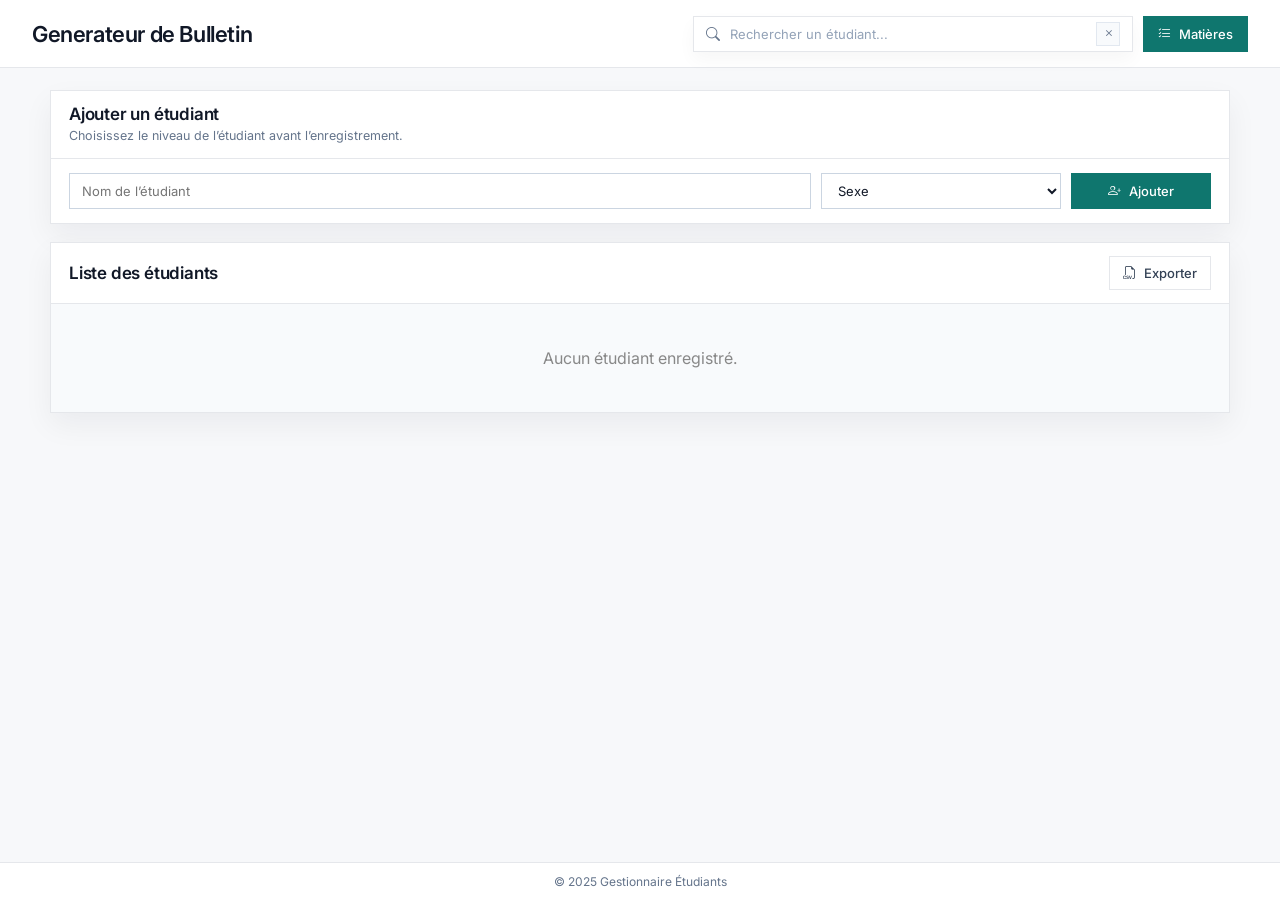
<file: index.html>
<!DOCTYPE html>
<html lang="fr">
<head>
  <meta charset="UTF-8" />
  <meta name="viewport" content="width=device-width, initial-scale=1.0" />

  <title>Gestionnaire Étudiants</title>

  <link href="https://fonts.googleapis.com/css2?family=Inter:wght@400;450;500;600;700&display=swap" rel="stylesheet">
  <link rel="stylesheet" href="https://cdn.jsdelivr.net/npm/bootstrap-icons@1.11.3/font/bootstrap-icons.min.css">
  <link rel="stylesheet" href="./css/index.css">
</head>

<body>

  <header class="topbar">
    <h1 class="app-title">Generateur de Bulletin</h1>

    <div class="topbar-actions">
      <div class="search-bar">
        <i class="bi bi-search search-icon"></i>

        <input
          type="text"
          placeholder="Rechercher un étudiant..."
          aria-label="Rechercher un étudiant"
        >

        <button class="search-clear" type="button" aria-label="Effacer la recherche">
          <i class="bi bi-x"></i>
        </button>
      </div>

      <a class="nav-page-btn" href="classes.html">
        <i class="bi bi-list-check"></i>
        Matières
      </a>
    </div>
  </header>

  <main class="content">

    <!-- AJOUT ÉTUDIANT -->
    <section class="students-section">
      <div class="table-header compact-header">
        <div>
          <h2>Ajouter un étudiant</h2>
          <p>Choisissez le niveau de l’étudiant avant l’enregistrement.</p>
        </div>
      </div>

      <form class="student-entry-form">
        <input type="text" placeholder="Nom de l’étudiant">

        <select>
          <option value="">Sexe</option>
          <option>M</option>
          <option>F</option>
        </select>

        <button type="button">
          <i class="bi bi-person-plus"></i>
          Ajouter
        </button>
      </form>
    </section>

    <!-- LISTE ÉTUDIANTS -->
    <section class="students-section">
      <div class="table-header">
        <h2>Liste des étudiants</h2>

        <button class="export-btn" type="button">
          <i class="bi bi-filetype-csv"></i>
          Exporter
        </button>
      </div>

      <div class="students-list">

        <!-- ÉTUDIANT 1 -->
        <details class="student-row" open>
          <summary class="student-summary">
            <div class="student-left">
              <span class="avatar avatar-main">AY</span>

              <div>
                <h3>Amine Yassine</h3>
                <p>Sexe: M — Ajouté le 12/05/2025</p>
              </div>
            </div>

            <div class="student-metrics">
              <div class="metric-item">
                <span>Moyenne</span>
                <strong>15,92</strong>
              </div>

              <div class="metric-item">
                <span>Classement</span>
                <strong>1er / 3</strong>
              </div>

              <span class="badge badge-success">Très bien</span>

              <i class="bi bi-chevron-down chevron"></i>
            </div>
          </summary>

          <div class="student-panel">

            <!-- AJOUT NOTE -->
            <div class="note-form-inline">
              <select>
                <option>Choisir une matière</option>
                <option>Mathématiques</option>
                <option>Physique-Chimie</option>
                <option>SVT</option>
                <option>Français</option>
              </select>

              <input type="number" placeholder="Note /20">

              <button type="button" class="add-note-btn">
                <i class="bi bi-plus-circle"></i>
                Ajouter note
              </button>
            </div>

            <!-- TABLE NOTES -->
            <div class="notes-table-wrap">
              <table class="notes-table">
                <thead>
                  <tr>
                    <th>Matière</th>
                    <th>Coefficient</th>
                    <th>Note</th>
                    <th>Observation</th>
                    <th>Action</th>
                  </tr>
                </thead>

                <tbody>
                  <tr>
                    <td>Mathématiques</td>

                    <td>
                      <span class="coeff-badge">4</span>
                    </td>

                    <td>
                      <strong>19,00</strong>
                    </td>

                    <td>
                      <span class="badge badge-success">Excellent</span>
                    </td>

                    <td class="note-action-cell">
                      <button class="delete-note-btn" type="button" aria-label="Supprimer la note de Mathématiques">
                        <i class="bi bi-trash3"></i>
                      </button>
                    </td>
                  </tr>

                  <tr>
                    <td>Physique-Chimie</td>

                    <td>
                      <span class="coeff-badge">3</span>
                    </td>

                    <td>
                      <strong>15,00</strong>
                    </td>

                    <td>
                      <span class="badge badge-success">Très bien</span>
                    </td>

                    <td class="note-action-cell">
                      <button class="delete-note-btn" type="button" aria-label="Supprimer la note de Physique-Chimie">
                        <i class="bi bi-trash3"></i>
                      </button>
                    </td>
                  </tr>

                  <tr>
                    <td>Français</td>

                    <td>
                      <span class="coeff-badge">2</span>
                    </td>

                    <td>
                      <strong>10,00</strong>
                    </td>

                    <td>
                      <span class="badge badge-warning">Passable</span>
                    </td>

                    <td class="note-action-cell">
                      <button class="delete-note-btn" type="button" aria-label="Supprimer la note de Français">
                        <i class="bi bi-trash3"></i>
                      </button>
                    </td>
                  </tr>
                </tbody>
              </table>
            </div>

            <!-- ACTION BULLETIN -->
            <div class="student-actions-bottom">
              <button type="button" class="bulletin-btn">
                <i class="bi bi-printer"></i>
                Générer le bulletin
              </button>
            </div>

          </div>
        </details>

      </div>
    </section>

  </main>

  <footer class="footer">
    <p>© 2025 Gestionnaire Étudiants</p>
  </footer>

  <script src="./js/app.js"></script>
</body>
</html>
</file>
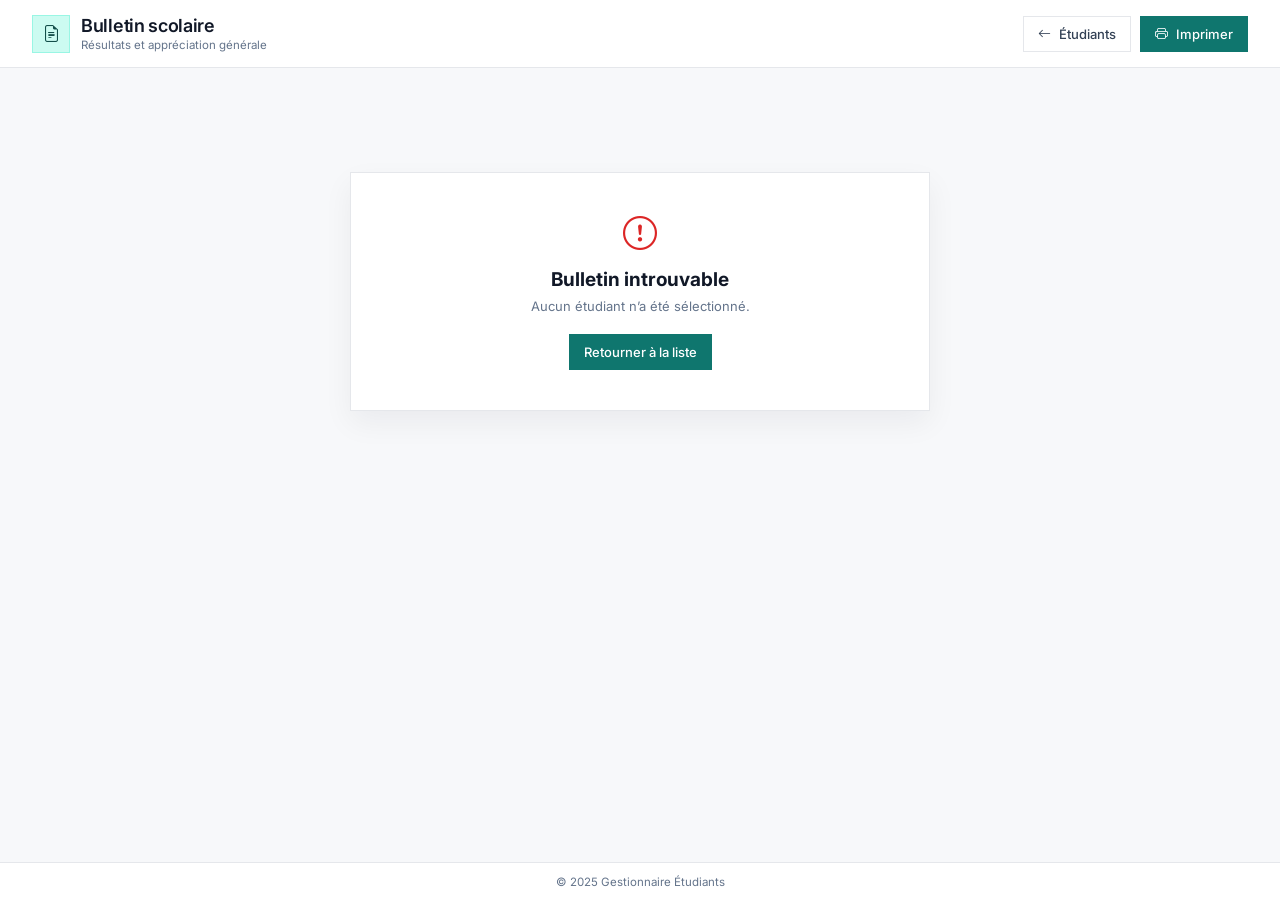
<file: bulletin.html>
<!DOCTYPE html>
<html lang="fr">

<head>

  <meta charset="UTF-8">

  <meta
    name="viewport"
    content="width=device-width, initial-scale=1.0"
  >

  <title>Bulletin scolaire</title>

  <link
    href="https://fonts.googleapis.com/css2?family=Inter:wght@400;450;500;600;700&display=swap"
    rel="stylesheet"
  >

  <link
    rel="stylesheet"
    href="https://cdn.jsdelivr.net/npm/bootstrap-icons@1.11.3/font/bootstrap-icons.min.css"
  >

  <link
    rel="stylesheet"
    href="./css/bulletin.css"
  >

</head>

<body>

  <!-- BARRE SUPÉRIEURE -->

  <header class="topbar">

    <div class="topbar-title">

      <span class="brand-icon">
        <i class="bi bi-file-earmark-text"></i>
      </span>

      <div>

        <h1>
          Bulletin scolaire
        </h1>

        <p>
          Résultats et appréciation générale
        </p>

      </div>

    </div>


    <div class="topbar-actions">

      <a
        class="back-btn"
        href="index.html"
      >

        <i class="bi bi-arrow-left"></i>

        Étudiants

      </a>


      <button
        class="print-btn"
        id="printBulletinBtn"
        type="button"
      >

        <i class="bi bi-printer"></i>

        Imprimer

      </button>

    </div>

  </header>


  <!-- CONTENU PRINCIPAL -->

  <main class="content">

    <!-- MESSAGE D'ERREUR -->

    <section
      class="error-card"
      id="errorCard"
      hidden
    >

      <i class="bi bi-exclamation-circle"></i>

      <h2>
        Bulletin introuvable
      </h2>

      <p id="errorMessage">
        Impossible de charger les informations de cet étudiant.
      </p>

      <a href="index.html">
        Retourner à la liste
      </a>

    </section>


    <!-- DOCUMENT DU BULLETIN -->

    <article
      class="bulletin-document"
      id="bulletinDocument"
    >

      <!-- EN-TÊTE DU BULLETIN -->

      <section class="bulletin-header">

        <div>

          <span class="document-label">
            Générateur de Bulletin
          </span>

          <h2>
            Bulletin de résultats
          </h2>

          <p>
            Relevé individuel des notes enregistrées
          </p>

        </div>


        <div class="document-reference">

          <span>
            Référence
          </span>

          <strong id="bulletinReference">
            —
          </strong>

          <small id="generationDate">
            —
          </small>

        </div>

      </section>


      <!-- IDENTITÉ ÉTUDIANT -->

      <section class="student-identity">

        <div class="student-avatar" id="studentAvatar">
          —
        </div>


        <div class="identity-main">

          <span>
            Nom et prénom
          </span>

          <h3 id="studentName">
            —
          </h3>

        </div>


        <div class="identity-item">

          <span>
            Sexe
          </span>

          <strong id="studentGender">
            —
          </strong>

        </div>


        <div class="identity-item">

          <span>
            Date d'ajout
          </span>

          <strong id="studentDate">
            —
          </strong>

        </div>

      </section>


      <!-- STATISTIQUES -->

      <section class="statistics-grid">

        <div class="stat-card stat-primary">

          <span>
            Moyenne générale
          </span>

          <strong id="averageValue">
            —
          </strong>

          <small>
            sur 20
          </small>

        </div>


        <div class="stat-card">

          <span>
            Classement
          </span>

          <strong id="rankingValue">
            —
          </strong>

          <small>
            position générale
          </small>

        </div>


        <div class="stat-card">

          <span>
            Meilleure note
          </span>

          <strong id="highestValue">
            —
          </strong>

          <small>
            sur 20
          </small>

        </div>


        <div class="stat-card">

          <span>
            Plus faible note
          </span>

          <strong id="lowestValue">
            —
          </strong>

          <small>
            sur 20
          </small>

        </div>


        <div class="stat-card">

          <span>
            Total coefficients
          </span>

          <strong id="coefficientValue">
            —
          </strong>

          <small>
            coefficients évalués
          </small>

        </div>

      </section>


      <!-- TABLEAU DES NOTES -->

      <section class="notes-section">

        <div class="section-heading">

          <div>

            <h3>
              Résultats par matière
            </h3>

            <p>
              Détail des notes et calcul pondéré.
            </p>

          </div>


          <span
            class="mention-badge"
            id="mentionBadge"
          >
            —
          </span>

        </div>


        <div class="table-wrapper">

          <table class="bulletin-table">

            <thead>

              <tr>

                <th>
                  Matière
                </th>

                <th class="center">
                  Coefficient
                </th>

                <th class="center">
                  Note
                </th>

                <th class="center">
                  Points
                </th>

                <th>
                  Observation
                </th>

              </tr>

            </thead>


            <tbody id="bulletinNotesBody">

              <tr>

                <td colspan="5" class="empty-cell">
                  Aucune note enregistrée.
                </td>

              </tr>

            </tbody>

          </table>

        </div>

      </section>


      <!-- APPRÉCIATION -->

      <section class="appreciation-section">

        <div class="appreciation-icon">

          <i class="bi bi-award"></i>

        </div>


        <div>

          <span>
            Appréciation générale
          </span>

          <strong id="generalAppreciation">
            —
          </strong>

          <p id="appreciationMessage">
            Les résultats de l’étudiant apparaîtront ici.
          </p>

        </div>

      </section>


      <!-- SIGNATURES -->

      <section class="signatures-section">

        <div class="signature-block">

          <div class="signature-space"></div>

          <p>
            Signature du responsable
          </p>

        </div>


        <div class="signature-block">

          <div class="signature-space"></div>

          <p>
            Signature de l’établissement
          </p>

        </div>

      </section>


      <!-- PIED DU BULLETIN -->

      <footer class="document-footer">

        <p>
          Bulletin généré automatiquement à partir des données enregistrées.
        </p>

        <span id="footerDate">
          —
        </span>

      </footer>

    </article>

  </main>


  <!-- PIED DE PAGE PRINCIPAL -->

  <footer class="page-footer">

    <p>
      © 2025 Gestionnaire Étudiants
    </p>

  </footer>


  <script src="./js/bulletin.js"></script>

</body>

</html>
</file>
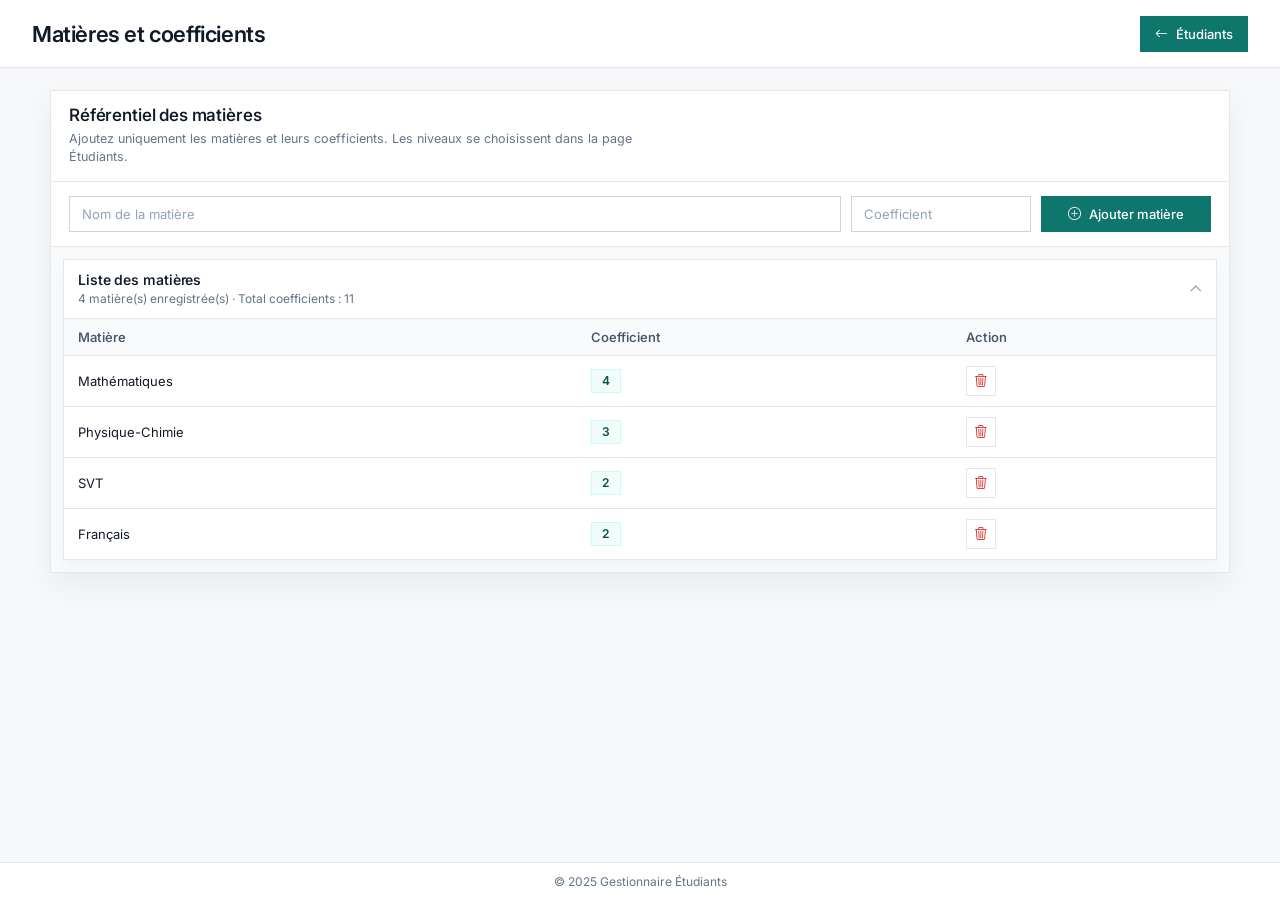
<file: classes.html>
<!DOCTYPE html>
<html lang="fr">
<head>
  <meta charset="UTF-8" />
  <meta name="viewport" content="width=device-width, initial-scale=1.0" />
  <title>Matières et coefficients</title>

  <link href="https://fonts.googleapis.com/css2?family=Inter:wght@400;450;500;600;700&display=swap" rel="stylesheet">
  <link rel="stylesheet" href="https://cdn.jsdelivr.net/npm/bootstrap-icons@1.11.3/font/bootstrap-icons.min.css">
  <link rel="stylesheet" href="./css/classes.css">
</head>

<body>

  <header class="topbar">
    <h1 class="app-title">Matières et coefficients</h1>

    <div class="topbar-actions">
      <a class="nav-page-btn" href="index.html">
        <i class="bi bi-arrow-left"></i>
        Étudiants
      </a>
    </div>
  </header>

  <main class="content">

    <section class="students-section">
      <div class="table-header refined-heading">
        <div>
          <h2>Référentiel des matières</h2>
          <p>Ajoutez uniquement les matières et leurs coefficients. Les niveaux se choisissent dans la page Étudiants.</p>
        </div>
      </div>

      <form class="subject-entry-form">
        <input type="text" placeholder="Nom de la matière" value="">
        <input type="number" placeholder="Coefficient" value="">

        <button type="button">
          <i class="bi bi-plus-circle"></i>
          Ajouter matière
        </button>
      </form>

      <div class="classes-list">

        <details class="subject-group" open>
          <summary class="subject-summary">
            <div>
              <h3>Liste des matières</h3>
              <p>6 matières enregistrées · Total coefficients : 17</p>
            </div>

            <i class="bi bi-chevron-down chevron"></i>
          </summary>

          <div class="subject-panel">
            <table class="subjects-table">
              <thead>
                <tr>
                  <th>Matière</th>
                  <th>Coefficient</th>
                  <th>Action</th>
                </tr>
              </thead>

              <tbody>
                <tr>
                  <td>Mathématiques</td>
                  <td><span class="coeff-badge">4</span></td>
                  <td>
                    <button class="action-btn" type="button" aria-label="Supprimer">
                      <i class="bi bi-trash3"></i>
                    </button>
                  </td>
                </tr>

                <tr>
                  <td>Physique-Chimie</td>
                  <td><span class="coeff-badge">3</span></td>
                  <td>
                    <button class="action-btn" type="button" aria-label="Supprimer">
                      <i class="bi bi-trash3"></i>
                    </button>
                  </td>
                </tr>

                <tr>
                  <td>SVT</td>
                  <td><span class="coeff-badge">2</span></td>
                  <td>
                    <button class="action-btn" type="button" aria-label="Supprimer">
                      <i class="bi bi-trash3"></i>
                    </button>
                  </td>
                </tr>

                <tr>
                  <td>Français</td>
                  <td><span class="coeff-badge">2</span></td>
                  <td>
                    <button class="action-btn" type="button" aria-label="Supprimer">
                      <i class="bi bi-trash3"></i>
                    </button>
                  </td>
                </tr>

                <tr>
                  <td>Anglais</td>
                  <td><span class="coeff-badge">2</span></td>
                  <td>
                    <button class="action-btn" type="button" aria-label="Supprimer">
                      <i class="bi bi-trash3"></i>
                    </button>
                  </td>
                </tr>

                <tr>
                  <td>Histoire-Géographie</td>
                  <td><span class="coeff-badge">4</span></td>
                  <td>
                    <button class="action-btn" type="button" aria-label="Supprimer">
                      <i class="bi bi-trash3"></i>
                    </button>
                  </td>
                </tr>
              </tbody>
            </table>
          </div>
        </details>

      </div>
    </section>

  </main>

  <footer class="footer">
    <p>© 2025 Gestionnaire Étudiants</p>
  </footer>


  <script src="./js/M.js"></script>
</body>
</html>
</file>
<file: css/index.css>
/* ================================
   RESET + BASE
================================ */

* {
  padding: 0;
  margin: 0;
  box-sizing: border-box;
  border-radius: 0 !important;
}

:root {
  --color-primary: #0F766E;
  --color-primary-dark: #134E4A;

  --color-bg: #F7F8FA;
  --color-surface: #FFFFFF;
  --color-border: #E5E7EB;

  --color-text: #111827;
  --color-muted: #64748B;
  --color-placeholder: #94A3B8;

  --color-success: #15803D;
  --color-warning: #D97706;
  --color-danger: #DC2626;

  --shadow-soft: 0 8px 18px rgba(15, 23, 42, 0.035);
  --shadow-card: 0 12px 28px rgba(15, 23, 42, 0.055);
}

html,
body {
  width: 100%;
  overflow-x: hidden;
}

body {
  min-height: 100vh;
  display: grid;
  grid-template-rows: 68px 1fr 38px;
  grid-template-areas:
    "topbar"
    "content"
    "footer";

  background: var(--color-bg);
  color: var(--color-text);
  font-family: 'Inter', Arial, sans-serif;
  font-weight: 400;
}

button,
input,
select {
  font-family: inherit;
}

button,
a {
  text-decoration: none;
}

/* ================================
   TOPBAR
================================ */

.topbar {
  grid-area: topbar;
  background: var(--color-surface);
  border-bottom: 1px solid var(--color-border);
  padding: 0 32px;

  display: flex;
  align-items: center;
  justify-content: space-between;
  gap: 18px;
}

.app-title {
  font-size: 22px;
  font-weight: 600;
  letter-spacing: -0.4px;
  color: var(--color-text);
}

.topbar-actions {
  display: flex;
  align-items: center;
  gap: 10px;
}

.search-bar {
  width: 440px;
  height: 36px;

  background: #FFFFFF;
  border: 1px solid var(--color-border);

  display: flex;
  align-items: center;
  gap: 10px;

  padding: 0 12px;
  box-shadow: var(--shadow-soft);
}

.search-bar:focus-within {
  border-color: var(--color-primary);
  box-shadow: 0 0 0 3px rgba(15, 118, 110, 0.08);
}

.search-icon {
  color: var(--color-muted);
  font-size: 14px;
}

.search-bar input {
  flex: 1;
  height: 100%;

  border: none;
  outline: none;
  background: transparent;

  color: var(--color-text);
  font-size: 13px;
  font-weight: 400;
}

.search-bar input::placeholder {
  color: var(--color-placeholder);
}

.search-clear {
  width: 24px;
  height: 24px;

  border: 1px solid #E2E8F0;
  background: #F8FAFC;
  color: var(--color-muted);

  display: flex;
  align-items: center;
  justify-content: center;

  cursor: pointer;
}

.search-clear:hover {
  color: var(--color-danger);
  background: #FEF2F2;
  border-color: #FECACA;
}

.nav-page-btn {
  height: 36px;
  padding: 0 14px;

  background: var(--color-primary);
  color: #FFFFFF;
  border: 1px solid var(--color-primary);

  font-size: 13px;
  font-weight: 500;

  display: inline-flex;
  align-items: center;
  justify-content: center;
  gap: 8px;

  cursor: pointer;
  white-space: nowrap;
}

.nav-page-btn:hover {
  background: var(--color-primary-dark);
  border-color: var(--color-primary-dark);
}

/* ================================
   MAIN
================================ */

.content {
  grid-area: content;
  padding: 22px 32px;

  display: flex;
  flex-direction: column;
  gap: 18px;
}

.students-section {
  max-width: 1180px;
  width: 100%;
  margin: 0 auto;

  background: var(--color-surface);
  border: 1px solid var(--color-border);
  box-shadow: var(--shadow-card);
  overflow: hidden;
}

.table-header {
  min-height: 58px;
  padding: 13px 18px;
  border-bottom: 1px solid var(--color-border);

  display: flex;
  align-items: center;
  justify-content: space-between;
  gap: 14px;
}

.table-header h2 {
  font-size: 17px;
  font-weight: 600;
  letter-spacing: -0.2px;
  color: var(--color-text);
}

.table-header p {
  margin-top: 3px;
  color: var(--color-muted);
  font-size: 12.5px;
  line-height: 1.4;
  font-weight: 400;
}

.export-btn {
  height: 34px;
  padding: 0 13px;

  border: 1px solid var(--color-border);
  background: #FFFFFF;
  color: #334155;

  font-size: 13px;
  font-weight: 500;

  display: inline-flex;
  align-items: center;
  gap: 8px;

  cursor: pointer;
}

.export-btn:hover {
  background: #F0FDFA;
  border-color: var(--color-primary);
  color: var(--color-primary);
}

/* ================================
   FORM STUDENT
================================ */

.student-entry-form {
  padding: 14px 18px;

  display: grid;
  grid-template-columns: 1fr 240px 140px;
  gap: 10px;

  background: #FFFFFF;
}

.student-entry-form input,
.student-entry-form select,
.note-form-inline input,
.note-form-inline select {
  height: 36px;

  border: 1px solid #CBD5E1;
  background: #FFFFFF;
  color: var(--color-text);

  font-size: 13px;
  font-weight: 400;

  padding: 0 12px;
  outline: none;
}

.student-entry-form input:focus,
.student-entry-form select:focus,
.note-form-inline input:focus,
.note-form-inline select:focus {
  border-color: var(--color-primary);
  box-shadow: 0 0 0 3px rgba(15, 118, 110, 0.08);
}

.student-entry-form button {
  height: 36px;

  background: var(--color-primary);
  border: 1px solid var(--color-primary);
  color: #FFFFFF;

  font-size: 13px;
  font-weight: 500;

  display: inline-flex;
  align-items: center;
  justify-content: center;
  gap: 8px;

  cursor: pointer;
}

.student-entry-form button:hover {
  background: var(--color-primary-dark);
  border-color: var(--color-primary-dark);
}

/* ================================
   STUDENTS LIST
================================ */

.students-list {
  background: #F8FAFC;
  padding: 12px;

  display: flex;
  flex-direction: column;
  gap: 10px;
}

.student-row {
  background: #FFFFFF;
  border: 1px solid var(--color-border);
  box-shadow: 0 7px 16px rgba(15, 23, 42, 0.035);
}

.student-row summary {
  list-style: none;
}

.student-row summary::-webkit-details-marker {
  display: none;
}

.student-summary {
  min-height: 64px;
  padding: 11px 14px;

  display: flex;
  align-items: center;
  justify-content: space-between;
  gap: 18px;

  cursor: pointer;
}

.student-summary:hover {
  background: #FAFAFA;
}

.student-left {
  display: flex;
  align-items: center;
  gap: 11px;
  min-width: 230px;
}

.avatar {
  width: 32px;
  height: 32px;

  border: 1px solid transparent;

  display: inline-flex;
  align-items: center;
  justify-content: center;

  font-size: 12px;
  font-weight: 600;
  flex-shrink: 0;
}

.avatar-main {
  background: #CCFBF1;
  color: var(--color-primary-dark);
  border-color: #99F6E4;
}

.student-left h3 {
  font-size: 14px;
  font-weight: 550;
  letter-spacing: -0.1px;
  margin-bottom: 3px;
}

.student-left p {
  color: var(--color-muted);
  font-size: 12px;
  font-weight: 400;
}

.student-metrics {
  display: flex;
  align-items: center;
  justify-content: flex-end;
  gap: 12px;
  flex-wrap: wrap;
}

.metric-item {
  min-width: 86px;
  padding-left: 12px;
  border-left: 1px solid var(--color-border);
}

.metric-item span {
  display: block;
  color: var(--color-muted);
  font-size: 11px;
  font-weight: 400;
  margin-bottom: 2px;
}

.metric-item strong {
  font-size: 13px;
  font-weight: 600;
  color: var(--color-text);
}

.chevron {
  color: var(--color-muted);
  font-size: 13px;
  transition: 0.2s ease;
}

.student-row[open] .chevron {
  transform: rotate(180deg);
}

/* ================================
   BADGES
================================ */

.badge {
  min-height: 24px;
  padding: 4px 8px;

  display: inline-flex;
  align-items: center;
  justify-content: center;

  font-size: 12px;
  font-weight: 500;
  white-space: nowrap;
}

.badge-success {
  background: #DCFCE7;
  color: var(--color-success);
}

.badge-warning {
  background: #FEF3C7;
  color: var(--color-warning);
}

.badge-danger {
  background: #FEE2E2;
  color: var(--color-danger);
}

/* ================================
   STUDENT PANEL
================================ */

.student-panel {
  border-top: 1px solid var(--color-border);
  background: #FFFFFF;
}

.note-form-inline {
  padding: 12px 14px;

  display: grid;
  grid-template-columns: 1fr 150px 160px;
  gap: 10px;

  background: #FCFCFD;
  border-bottom: 1px solid var(--color-border);
}

.add-note-btn {
  height: 36px;

  background: #FFFFFF;
  color: var(--color-primary);
  border: 1px solid #99F6E4;

  font-size: 13px;
  font-weight: 500;

  display: inline-flex;
  align-items: center;
  justify-content: center;
  gap: 8px;

  cursor: pointer;
}

.add-note-btn:hover {
  background: #F0FDFA;
}

/* ================================
   NOTES TABLE
================================ */

.notes-table-wrap {
  overflow-x: auto;
}

.notes-table {
  width: 100%;
  border-collapse: collapse;
  min-width: 760px;
}

.notes-table th,
.notes-table td {
  padding: 10px 14px;
  border-bottom: 1px solid var(--color-border);
  text-align: left;
  font-size: 13px;
}

.notes-table th {
  background: #F8FAFC;
  color: #475569;
  font-weight: 550;
}

.notes-table td {
  color: var(--color-text);
  font-weight: 400;
}

.notes-table td strong {
  font-weight: 600;
}

.notes-table tr:last-child td {
  border-bottom: none;
}

.coeff-badge {
  min-width: 30px;
  height: 24px;

  display: inline-flex;
  align-items: center;
  justify-content: center;

  background: #F0FDFA;
  border: 1px solid #CCFBF1;
  color: var(--color-primary-dark);

  font-size: 12px;
  font-weight: 600;
}


/* ================================
   BOUTON SUPPRIMER ÉTUDIANT
================================ */

.delete-student-btn {
  height: 38px;
  padding: 0 16px;

  background: #FFFFFF;
  color: #DC2626;

  border: 1px solid #FCA5A5;

  font-size: 13px;
  font-weight: 600;

  display: inline-flex;
  align-items: center;
  justify-content: center;
  gap: 8px;

  cursor: pointer;

  transition:
    background-color 0.2s ease,
    border-color 0.2s ease,
    color 0.2s ease,
    transform 0.15s ease,
    box-shadow 0.2s ease;
}

.delete-student-btn i {
  font-size: 15px;
}

.delete-student-btn:hover {
  background: #FEF2F2;
  color: #B91C1C;
  border-color: #DC2626;

  box-shadow: 0 6px 14px rgba(220, 38, 38, 0.12);
}

.delete-student-btn:active {
  transform: scale(0.97);
}

.delete-student-btn:focus-visible {
  outline: none;

  box-shadow:
    0 0 0 3px rgba(220, 38, 38, 0.15);
}


/* ================================
   DELETE NOTE BUTTON
================================ */

.note-action-cell {
  width: 80px;
}

.delete-note-btn {
  width: 30px;
  height: 30px;

  border: 1px solid #FECACA;
  background: #FFFFFF;
  color: var(--color-danger);

  display: inline-flex;
  align-items: center;
  justify-content: center;

  cursor: pointer;
  transition: 0.18s ease;
}

.delete-note-btn i {
  font-size: 14px;
}

.delete-note-btn:hover {
  background: #FEF2F2;
  border-color: var(--color-danger);
  color: #991B1B;
}

.delete-note-btn:active {
  transform: scale(0.96);
}

/* ================================
   BULLETIN
================================ */

.student-actions-bottom {
  padding: 13px 14px;

  background: #F8FAFC;
  border-top: 1px solid var(--color-border);

  display: flex;
  justify-content: flex-end;
  gap: 15px;
}

.bulletin-btn {
  height: 38px;
  padding: 0 18px;

  background: var(--color-primary);
  border: 1px solid var(--color-primary);
  color: #FFFFFF;

  font-size: 13px;
  font-weight: 550;

  display: inline-flex;
  align-items: center;
  justify-content: center;
  gap: 8px;

  cursor: pointer;
  box-shadow: 0 8px 18px rgba(15, 118, 110, 0.18);
}

.bulletin-btn:hover {
  background: var(--color-primary-dark);
  border-color: var(--color-primary-dark);
}

/* ================================
   FOOTER
================================ */

.footer {
  grid-area: footer;
  background: #FFFFFF;
  border-top: 1px solid var(--color-border);

  display: flex;
  align-items: center;
  justify-content: center;

  color: var(--color-muted);
  font-size: 12px;
  font-weight: 400;
}

/* ================================
   RESPONSIVE
================================ */

@media (max-width: 980px) {
  body {
    display: block;
  }

  .topbar {
    padding: 16px;
    flex-direction: column;
    align-items: stretch;
  }

  .topbar-actions {
    flex-direction: column;
    align-items: stretch;
  }

  .search-bar {
    width: 100%;
  }

  .content {
    padding: 16px 12px;
  }

  .student-entry-form,
  .note-form-inline {
    grid-template-columns: 1fr;
  }

  .student-summary {
    flex-direction: column;
    align-items: stretch;
  }

  .student-metrics {
    justify-content: space-between;
  }

  .metric-item {
    border-left: none;
    padding-left: 0;
  }

  .student-actions-bottom {
    justify-content: stretch;
  }

  .bulletin-btn {
    width: 100%;
  }
}
</file>
<file: css/bulletin.css>
/* ================================
   RESET + VARIABLES
================================ */

* {
  margin: 0;
  padding: 0;
  box-sizing: border-box;
  border-radius: 0 !important;
}

:root {
  --color-primary: #0F766E;
  --color-primary-dark: #134E4A;

  --color-bg: #F7F8FA;
  --color-surface: #FFFFFF;
  --color-border: #E5E7EB;

  --color-text: #111827;
  --color-muted: #64748B;

  --color-success: #15803D;
  --color-warning: #D97706;
  --color-danger: #DC2626;
  --color-info: #1D4ED8;

  --shadow-soft:
    0 8px 18px
    rgba(15, 23, 42, 0.035);

  --shadow-card:
    0 12px 28px
    rgba(15, 23, 42, 0.055);
}


/* ================================
   BASE
================================ */

html,
body {
  width: 100%;
  min-height: 100%;
}

body {
  min-height: 100vh;

  display: grid;

  grid-template-rows:
    68px
    1fr
    38px;

  grid-template-areas:
    "topbar"
    "content"
    "footer";

  background: var(--color-bg);
  color: var(--color-text);

  font-family:
    "Inter",
    Arial,
    sans-serif;
}

button,
a {
  font-family: inherit;
  text-decoration: none;
}


/* ================================
   TOPBAR
================================ */

.topbar {
  grid-area: topbar;

  padding: 0 32px;

  background: var(--color-surface);

  border-bottom:
    1px solid var(--color-border);

  display: flex;

  align-items: center;
  justify-content: space-between;

  gap: 20px;
}

.topbar-title {
  display: flex;
  align-items: center;
  gap: 11px;
}

.brand-icon {
  width: 38px;
  height: 38px;

  display: inline-flex;

  align-items: center;
  justify-content: center;

  background: #CCFBF1;
  color: var(--color-primary-dark);

  border: 1px solid #99F6E4;

  font-size: 17px;
}

.topbar-title h1 {
  color: var(--color-text);

  font-size: 18px;
  font-weight: 600;

  letter-spacing: -0.3px;
}

.topbar-title p {
  margin-top: 2px;

  color: var(--color-muted);

  font-size: 11.5px;
}

.topbar-actions {
  display: flex;
  align-items: center;
  gap: 9px;
}

.back-btn,
.print-btn {
  height: 36px;
  padding: 0 14px;

  display: inline-flex;

  align-items: center;
  justify-content: center;

  gap: 8px;

  font-size: 13px;
  font-weight: 500;

  cursor: pointer;
}

.back-btn {
  background: #FFFFFF;
  color: #334155;

  border:
    1px solid var(--color-border);
}

.back-btn:hover {
  color: var(--color-primary);

  border-color:
    var(--color-primary);

  background: #F0FDFA;
}

.print-btn {
  background:
    var(--color-primary);

  color: #FFFFFF;

  border:
    1px solid var(--color-primary);
}

.print-btn:hover {
  background:
    var(--color-primary-dark);

  border-color:
    var(--color-primary-dark);
}


/* ================================
   CONTENU
================================ */

.content {
  grid-area: content;

  padding: 24px 32px 34px;
}

.bulletin-document {
  width: 100%;
  max-width: 1120px;

  margin: 0 auto;

  background:
    var(--color-surface);

  border:
    1px solid var(--color-border);

  box-shadow:
    var(--shadow-card);
}


/* ================================
   EN-TÊTE DOCUMENT
================================ */

.bulletin-header {
  min-height: 128px;

  padding: 26px 28px;

  border-top:
    6px solid var(--color-primary);

  border-bottom:
    1px solid var(--color-border);

  display: flex;

  align-items: center;
  justify-content: space-between;

  gap: 30px;
}

.document-label {
  color:
    var(--color-primary);

  font-size: 11px;
  font-weight: 700;

  letter-spacing: 0.9px;
  text-transform: uppercase;
}

.bulletin-header h2 {
  margin-top: 7px;

  color:
    var(--color-text);

  font-size: 26px;
  font-weight: 600;

  letter-spacing: -0.7px;
}

.bulletin-header p {
  margin-top: 5px;

  color:
    var(--color-muted);

  font-size: 12.5px;
}

.document-reference {
  min-width: 190px;

  padding-left: 22px;

  border-left:
    1px solid var(--color-border);
}

.document-reference span {
  display: block;

  margin-bottom: 5px;

  color:
    var(--color-muted);

  font-size: 10px;
  font-weight: 500;

  letter-spacing: 0.5px;
  text-transform: uppercase;
}

.document-reference strong {
  display: block;

  color:
    var(--color-text);

  font-size: 14px;
  font-weight: 600;
}

.document-reference small {
  display: block;

  margin-top: 5px;

  color:
    var(--color-muted);

  font-size: 11px;
}


/* ================================
   IDENTITÉ
================================ */

.student-identity {
  margin: 20px 28px 0;

  padding: 17px 18px;

  display: grid;

  grid-template-columns:
    48px
    minmax(220px, 1fr)
    140px
    170px;

  align-items: center;

  gap: 16px;

  background: #F0FDFA;

  border:
    1px solid #CCFBF1;
}

.student-avatar {
  width: 44px;
  height: 44px;

  display: inline-flex;

  align-items: center;
  justify-content: center;

  background: #CCFBF1;
  color:
    var(--color-primary-dark);

  border:
    1px solid #99F6E4;

  font-size: 13px;
  font-weight: 700;
}

.identity-main span,
.identity-item span {
  display: block;

  margin-bottom: 4px;

  color:
    var(--color-muted);

  font-size: 10px;
  font-weight: 500;

  letter-spacing: 0.45px;
  text-transform: uppercase;
}

.identity-main h3 {
  color:
    var(--color-text);

  font-size: 16px;
  font-weight: 600;
}

.identity-item {
  padding-left: 16px;

  border-left:
    1px solid #99F6E4;
}

.identity-item strong {
  color:
    var(--color-text);

  font-size: 13px;
  font-weight: 600;
}


/* ================================
   STATISTIQUES
================================ */

.statistics-grid {
  margin: 16px 28px 0;

  display: grid;

  grid-template-columns:
    repeat(5, 1fr);

  border-top:
    1px solid var(--color-border);

  border-left:
    1px solid var(--color-border);
}

.stat-card {
  min-height: 92px;

  padding: 16px;

  background:
    var(--color-surface);

  border-right:
    1px solid var(--color-border);

  border-bottom:
    1px solid var(--color-border);
}

.stat-card span {
  display: block;

  margin-bottom: 8px;

  color:
    var(--color-muted);

  font-size: 10.5px;
  font-weight: 500;
}

.stat-card strong {
  display: block;

  color:
    var(--color-text);

  font-size: 18px;
  font-weight: 650;
}

.stat-card small {
  display: block;

  margin-top: 4px;

  color:
    var(--color-muted);

  font-size: 10px;
}

.stat-primary {
  background: #F0FDFA;
}

.stat-primary strong {
  color:
    var(--color-primary-dark);

  font-size: 22px;
}


/* ================================
   SECTION DES NOTES
================================ */

.notes-section {
  margin: 20px 28px 0;

  border:
    1px solid var(--color-border);
}

.section-heading {
  min-height: 66px;

  padding: 13px 16px;

  display: flex;

  align-items: center;
  justify-content: space-between;

  gap: 20px;

  border-bottom:
    1px solid var(--color-border);
}

.section-heading h3 {
  color:
    var(--color-text);

  font-size: 15px;
  font-weight: 600;
}

.section-heading p {
  margin-top: 3px;

  color:
    var(--color-muted);

  font-size: 11.5px;
}

.mention-badge {
  min-width: 90px;
  min-height: 28px;

  padding: 5px 10px;

  display: inline-flex;

  align-items: center;
  justify-content: center;

  background: #F1F5F9;
  color: #475569;

  font-size: 11.5px;
  font-weight: 600;
}

.mention-success {
  background: #DCFCE7;
  color:
    var(--color-success);
}

.mention-warning {
  background: #FEF3C7;
  color:
    var(--color-warning);
}

.mention-danger {
  background: #FEE2E2;
  color:
    var(--color-danger);
}

.mention-info {
  background: #DBEAFE;
  color:
    var(--color-info);
}


/* ================================
   TABLEAU
================================ */

.table-wrapper {
  overflow-x: auto;
}

.bulletin-table {
  width: 100%;

  min-width: 760px;

  border-collapse: collapse;
}

.bulletin-table th,
.bulletin-table td {
  padding: 11px 14px;

  border-bottom:
    1px solid var(--color-border);

  text-align: left;

  font-size: 12.5px;
}

.bulletin-table th {
  background: #F8FAFC;
  color: #475569;

  font-size: 11px;
  font-weight: 600;

  letter-spacing: 0.15px;
}

.bulletin-table td {
  color:
    var(--color-text);
}

.bulletin-table tr:last-child td {
  border-bottom: none;
}

.bulletin-table .center {
  text-align: center;
}

.note-value {
  font-weight: 700;
}

.coefficient-badge {
  min-width: 30px;
  height: 24px;

  display: inline-flex;

  align-items: center;
  justify-content: center;

  background: #F0FDFA;
  color:
    var(--color-primary-dark);

  border:
    1px solid #CCFBF1;

  font-size: 11px;
  font-weight: 600;
}

.observation {
  font-weight: 500;
}

.observation-success {
  color:
    var(--color-success);
}

.observation-warning {
  color:
    var(--color-warning);
}

.observation-danger {
  color:
    var(--color-danger);
}

.empty-cell {
  padding: 28px !important;

  color:
    var(--color-muted) !important;

  text-align: center !important;
}


/* ================================
   APPRÉCIATION
================================ */

.appreciation-section {
  margin: 18px 28px 0;

  padding: 17px 18px;

  display: flex;
  align-items: flex-start;

  gap: 14px;

  background: #F8FAFC;

  border-left:
    4px solid var(--color-primary);

  border-top:
    1px solid var(--color-border);

  border-right:
    1px solid var(--color-border);

  border-bottom:
    1px solid var(--color-border);
}

.appreciation-icon {
  width: 36px;
  height: 36px;

  flex-shrink: 0;

  display: inline-flex;

  align-items: center;
  justify-content: center;

  background: #CCFBF1;
  color:
    var(--color-primary-dark);

  border:
    1px solid #99F6E4;

  font-size: 16px;
}

.appreciation-section span {
  display: block;

  margin-bottom: 4px;

  color:
    var(--color-muted);

  font-size: 10px;
  font-weight: 500;

  letter-spacing: 0.45px;
  text-transform: uppercase;
}

.appreciation-section strong {
  display: block;

  color:
    var(--color-primary-dark);

  font-size: 16px;
  font-weight: 650;
}

.appreciation-section p {
  margin-top: 5px;

  color:
    var(--color-muted);

  font-size: 11.5px;
  line-height: 1.5;
}


/* ================================
   SIGNATURES
================================ */

.signatures-section {
  padding: 48px 28px 34px;

  display: grid;

  grid-template-columns:
    1fr
    1fr;

  gap: 90px;
}

.signature-block {
  text-align: center;
}

.signature-space {
  height: 40px;

  border-bottom:
    1px solid #CBD5E1;
}

.signature-block p {
  margin-top: 8px;

  color:
    var(--color-muted);

  font-size: 11px;
}


/* ================================
   PIED DU DOCUMENT
================================ */

.document-footer {
  min-height: 42px;

  padding: 11px 28px;

  display: flex;

  align-items: center;
  justify-content: space-between;

  gap: 20px;

  background: #F8FAFC;

  border-top:
    1px solid var(--color-border);

  color:
    var(--color-muted);

  font-size: 10.5px;
}


/* ================================
   ERREUR
================================ */

.error-card {
  max-width: 580px;

  margin: 80px auto;

  padding: 40px 30px;

  background:
    var(--color-surface);

  border:
    1px solid var(--color-border);

  box-shadow:
    var(--shadow-card);

  text-align: center;
}

.error-card i {
  color:
    var(--color-danger);

  font-size: 34px;
}

.error-card h2 {
  margin-top: 14px;

  font-size: 19px;
}

.error-card p {
  margin-top: 7px;

  color:
    var(--color-muted);

  font-size: 13px;
}

.error-card a {
  height: 36px;

  margin-top: 20px;
  padding: 0 15px;

  display: inline-flex;

  align-items: center;
  justify-content: center;

  background:
    var(--color-primary);

  color: #FFFFFF;

  font-size: 13px;
  font-weight: 500;
}


/* ================================
   PIED DE PAGE PRINCIPAL
================================ */

.page-footer {
  grid-area: footer;

  display: flex;

  align-items: center;
  justify-content: center;

  background:
    var(--color-surface);

  border-top:
    1px solid var(--color-border);

  color:
    var(--color-muted);

  font-size: 11.5px;
}


/* ================================
   RESPONSIVE
================================ */

@media (max-width: 950px) {

  body {
    display: block;
  }

  .topbar {
    min-height: 68px;

    padding: 14px 16px;

    flex-direction: column;
    align-items: stretch;
  }

  .topbar-actions {
    width: 100%;
  }

  .back-btn,
  .print-btn {
    flex: 1;
  }

  .content {
    padding: 16px 12px;
  }

  .bulletin-header {
    flex-direction: column;
    align-items: flex-start;
  }

  .document-reference {
    width: 100%;

    padding-top: 15px;
    padding-left: 0;

    border-top:
      1px solid var(--color-border);

    border-left: none;
  }

  .student-identity {
    grid-template-columns:
      48px
      1fr;
  }

  .identity-item {
    padding-top: 10px;
    padding-left: 0;

    border-top:
      1px solid #99F6E4;

    border-left: none;
  }

  .statistics-grid {
    grid-template-columns:
      repeat(2, 1fr);
  }

  .signatures-section {
    gap: 35px;
  }

  .page-footer {
    min-height: 38px;
  }

}


@media (max-width: 600px) {

  .statistics-grid {
    grid-template-columns: 1fr;
  }

  .section-heading {
    align-items: flex-start;
    flex-direction: column;
  }

  .mention-badge {
    width: 100%;
  }

  .signatures-section {
    grid-template-columns: 1fr;
  }

  .document-footer {
    align-items: flex-start;
    flex-direction: column;
  }

}


/* ================================
   IMPRESSION
================================ */

@media print {

  @page {
    size: A4;
    margin: 10mm;
  }

  body {
    display: block;

    background: #FFFFFF;
  }

  .topbar,
  .page-footer {
    display: none !important;
  }

  .content {
    padding: 0;
  }

  .bulletin-document {
    max-width: none;

    border:
      1px solid #D1D5DB;

    box-shadow: none;
  }

  .bulletin-header {
    min-height: auto;
  }

  .student-identity,
  .statistics-grid,
  .notes-section,
  .appreciation-section {
    break-inside: avoid;
  }

  .statistics-grid {
    grid-template-columns:
      repeat(5, 1fr);
  }

}
</file>
<file: css/classes.css>
/* ================================
   RESET + BASE
================================ */

* {
  padding: 0;
  margin: 0;
  box-sizing: border-box;
  border-radius: 0 !important;
}

:root {
  --color-primary: #0F766E;
  --color-primary-dark: #134E4A;
  --color-bg: #F7F8FA;
  --color-surface: #FFFFFF;
  --color-border: #E5E7EB;
  --color-text: #111827;
  --color-muted: #64748B;
  --color-placeholder: #94A3B8;
  --color-danger: #DC2626;
  --shadow-soft: 0 8px 18px rgba(15, 23, 42, 0.035);
  --shadow-card: 0 12px 28px rgba(15, 23, 42, 0.055);
}

html,
body {
  width: 100%;
  overflow-x: hidden;
}

body {
  min-height: 100vh;
  display: grid;
  grid-template-rows: 68px 1fr 38px;
  grid-template-areas:
    "topbar"
    "content"
    "footer";
  background: var(--color-bg);
  color: var(--color-text);
  font-family: 'Inter', Arial, sans-serif;
  font-weight: 400;
}

button,
input,
a {
  font-family: inherit;
  text-decoration: none;
}

/* ================================
   TOPBAR
================================ */

.topbar {
  grid-area: topbar;
  background: var(--color-surface);
  border-bottom: 1px solid var(--color-border);
  padding: 0 32px;
  display: flex;
  align-items: center;
  justify-content: space-between;
  gap: 18px;
}

.app-title {
  font-size: 22px;
  font-weight: 600;
  letter-spacing: -0.4px;
  color: var(--color-text);
}

.topbar-actions {
  display: flex;
  align-items: center;
  gap: 10px;
}

.nav-page-btn {
  height: 36px;
  padding: 0 14px;
  background: var(--color-primary);
  color: #FFFFFF;
  border: 1px solid var(--color-primary);
  font-size: 13px;
  font-weight: 500;
  display: inline-flex;
  align-items: center;
  justify-content: center;
  gap: 8px;
  cursor: pointer;
  white-space: nowrap;
}

.nav-page-btn:hover {
  background: var(--color-primary-dark);
  border-color: var(--color-primary-dark);
}

/* ================================
   MAIN
================================ */

.content {
  grid-area: content;
  padding: 22px 32px;
  display: flex;
  flex-direction: column;
  gap: 18px;
}

.students-section {
  max-width: 1180px;
  width: 100%;
  margin: 0 auto;
  background: var(--color-surface);
  border: 1px solid var(--color-border);
  box-shadow: var(--shadow-card);
  overflow: hidden;
}

.table-header {
  min-height: 60px;
  padding: 14px 18px;
  border-bottom: 1px solid var(--color-border);
  display: flex;
  align-items: center;
  justify-content: space-between;
  gap: 14px;
}

/* Correction demandée : fonte plus fine, plus professionnelle */
.refined-heading h2 {
  font-size: 17px;
  font-weight: 550;
  letter-spacing: -0.15px;
  color: var(--color-text);
  line-height: 1.25;
}

.refined-heading p {
  max-width: 620px;
  margin-top: 4px;
  color: var(--color-muted);
  font-size: 12.5px;
  font-weight: 400;
  line-height: 1.45;
}

/* ================================
   SUBJECT FORM
================================ */

.subject-entry-form {
  padding: 14px 18px;
  display: grid;
  grid-template-columns: 1fr 180px 170px;
  gap: 10px;
  background: #FFFFFF;
  border-bottom: 1px solid var(--color-border);
}

.subject-entry-form input {
  height: 36px;
  border: 1px solid #CBD5E1;
  background: #FFFFFF;
  color: var(--color-text);
  font-size: 13px;
  font-weight: 400;
  padding: 0 12px;
  outline: none;
}

.subject-entry-form input::placeholder {
  color: var(--color-placeholder);
}

.subject-entry-form input:focus {
  border-color: var(--color-primary);
  box-shadow: 0 0 0 3px rgba(15, 118, 110, 0.08);
}

.subject-entry-form button {
  height: 36px;
  background: var(--color-primary);
  border: 1px solid var(--color-primary);
  color: #FFFFFF;
  font-size: 13px;
  font-weight: 500;
  display: inline-flex;
  align-items: center;
  justify-content: center;
  gap: 8px;
  cursor: pointer;
}

.subject-entry-form button:hover {
  background: var(--color-primary-dark);
  border-color: var(--color-primary-dark);
}

/* ================================
   SUBJECT LIST
================================ */

.classes-list {
  background: #F8FAFC;
  padding: 12px;
}

.subject-group {
  background: #FFFFFF;
  border: 1px solid var(--color-border);
  box-shadow: 0 7px 16px rgba(15, 23, 42, 0.035);
}

.subject-group summary {
  list-style: none;
}

.subject-group summary::-webkit-details-marker {
  display: none;
}

.subject-summary {
  min-height: 58px;
  padding: 11px 14px;
  display: flex;
  align-items: center;
  justify-content: space-between;
  gap: 18px;
  cursor: pointer;
}

.subject-summary:hover {
  background: #FAFAFA;
}

.subject-summary h3 {
  font-size: 14px;
  font-weight: 550;
  letter-spacing: -0.1px;
  margin-bottom: 3px;
}

.subject-summary p {
  color: var(--color-muted);
  font-size: 12px;
  font-weight: 400;
}

.chevron {
  color: var(--color-muted);
  font-size: 13px;
  transition: 0.2s ease;
}

.subject-group[open] .chevron {
  transform: rotate(180deg);
}

.subject-panel {
  border-top: 1px solid var(--color-border);
  overflow-x: auto;
}

.subjects-table {
  width: 100%;
  border-collapse: collapse;
  min-width: 620px;
}

.subjects-table th,
.subjects-table td {
  padding: 10px 14px;
  border-bottom: 1px solid var(--color-border);
  text-align: left;
  font-size: 13px;
}

.subjects-table th {
  background: #F8FAFC;
  color: #475569;
  font-weight: 550;
}

.subjects-table td {
  color: var(--color-text);
  font-weight: 400;
}

.subjects-table tr:last-child td {
  border-bottom: none;
}

.coeff-badge {
  min-width: 30px;
  height: 24px;
  display: inline-flex;
  align-items: center;
  justify-content: center;
  background: #F0FDFA;
  border: 1px solid #CCFBF1;
  color: var(--color-primary-dark);
  font-size: 12px;
  font-weight: 600;
}

.action-btn {
  width: 30px;
  height: 30px;
  border: 1px solid var(--color-border);
  background: #FFFFFF;
  color: var(--color-danger);
  display: inline-flex;
  align-items: center;
  justify-content: center;
  cursor: pointer;
}

.action-btn:hover {
  background: #FEF2F2;
  border-color: #FECACA;
}

/* ================================
   FOOTER
================================ */

.footer {
  grid-area: footer;
  background: #FFFFFF;
  border-top: 1px solid var(--color-border);
  display: flex;
  align-items: center;
  justify-content: center;
  color: var(--color-muted);
  font-size: 12px;
  font-weight: 400;
}

/* ================================
   RESPONSIVE
================================ */

@media (max-width: 900px) {
  body {
    display: block;
  }

  .topbar {
    padding: 16px;
    flex-direction: column;
    align-items: stretch;
  }

  .nav-page-btn {
    width: 100%;
  }

  .content {
    padding: 16px 12px;
  }

  .subject-entry-form {
    grid-template-columns: 1fr;
  }
}
</file>
